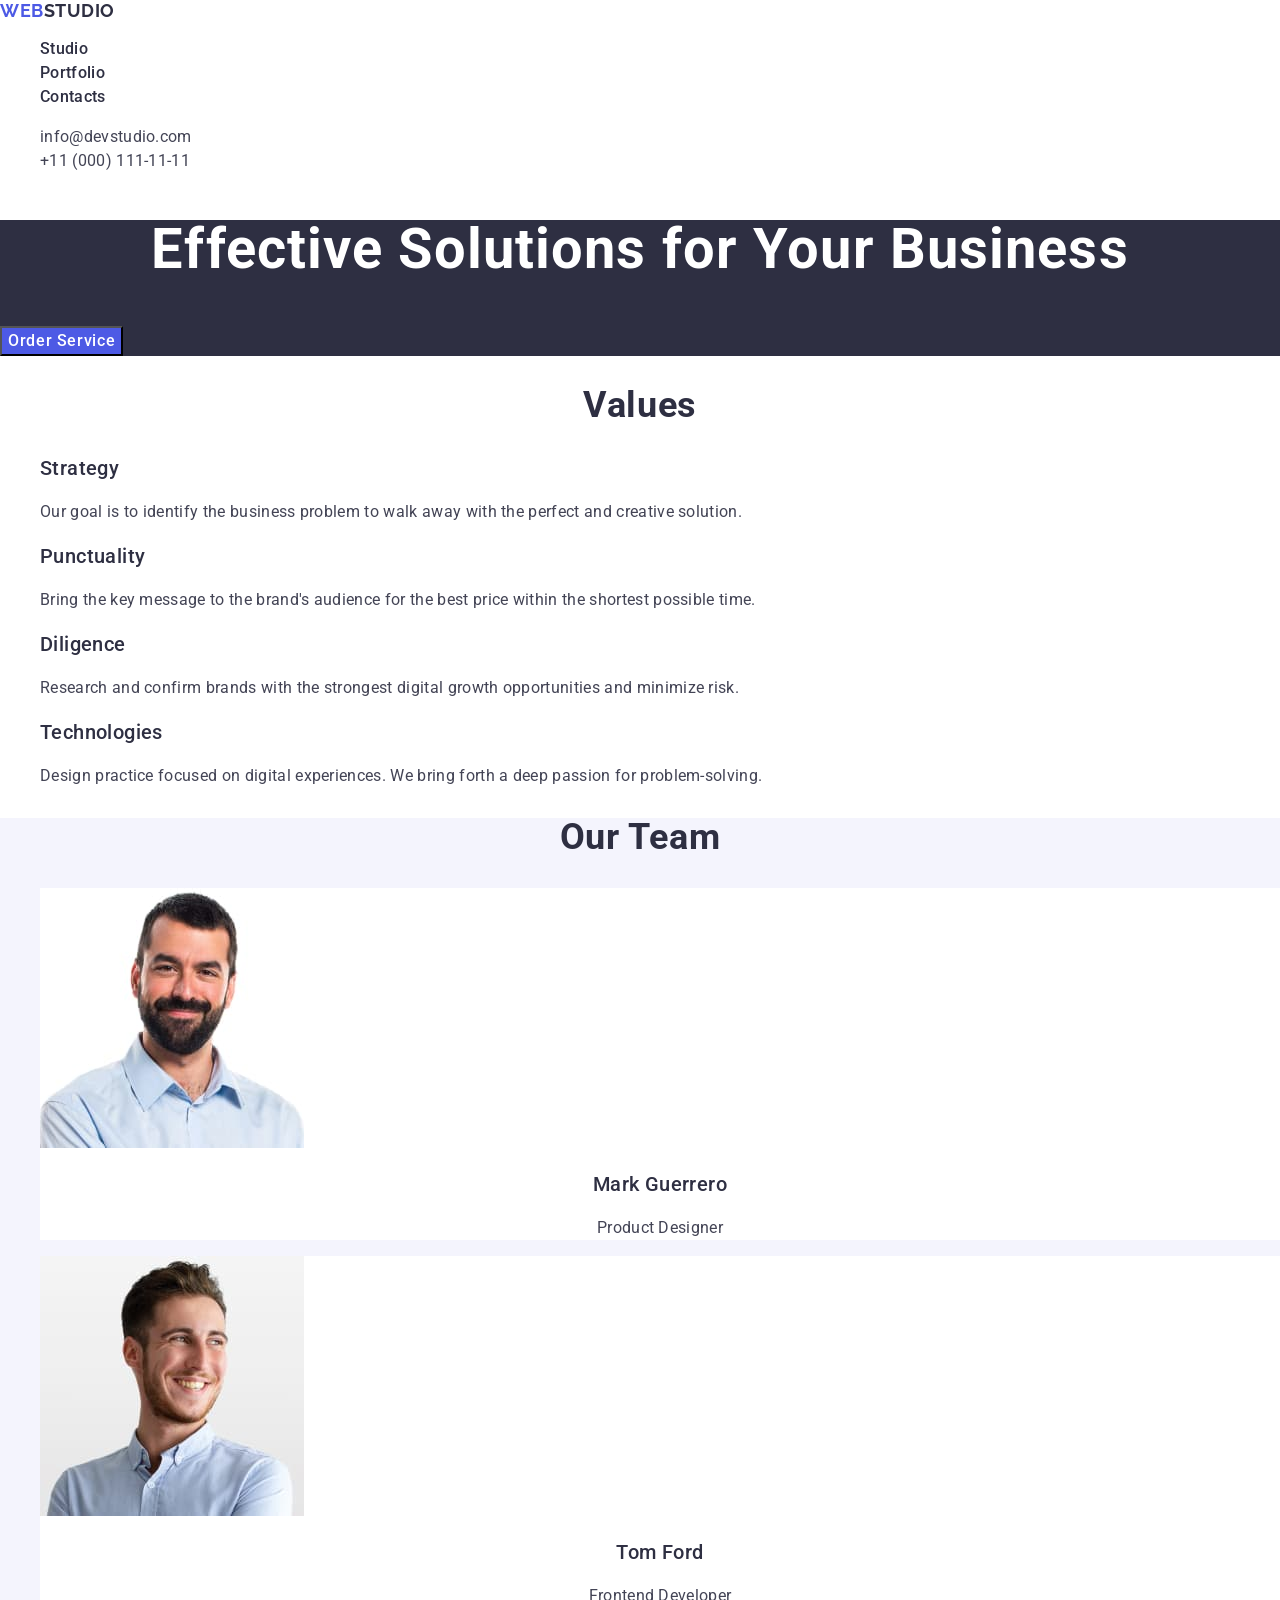
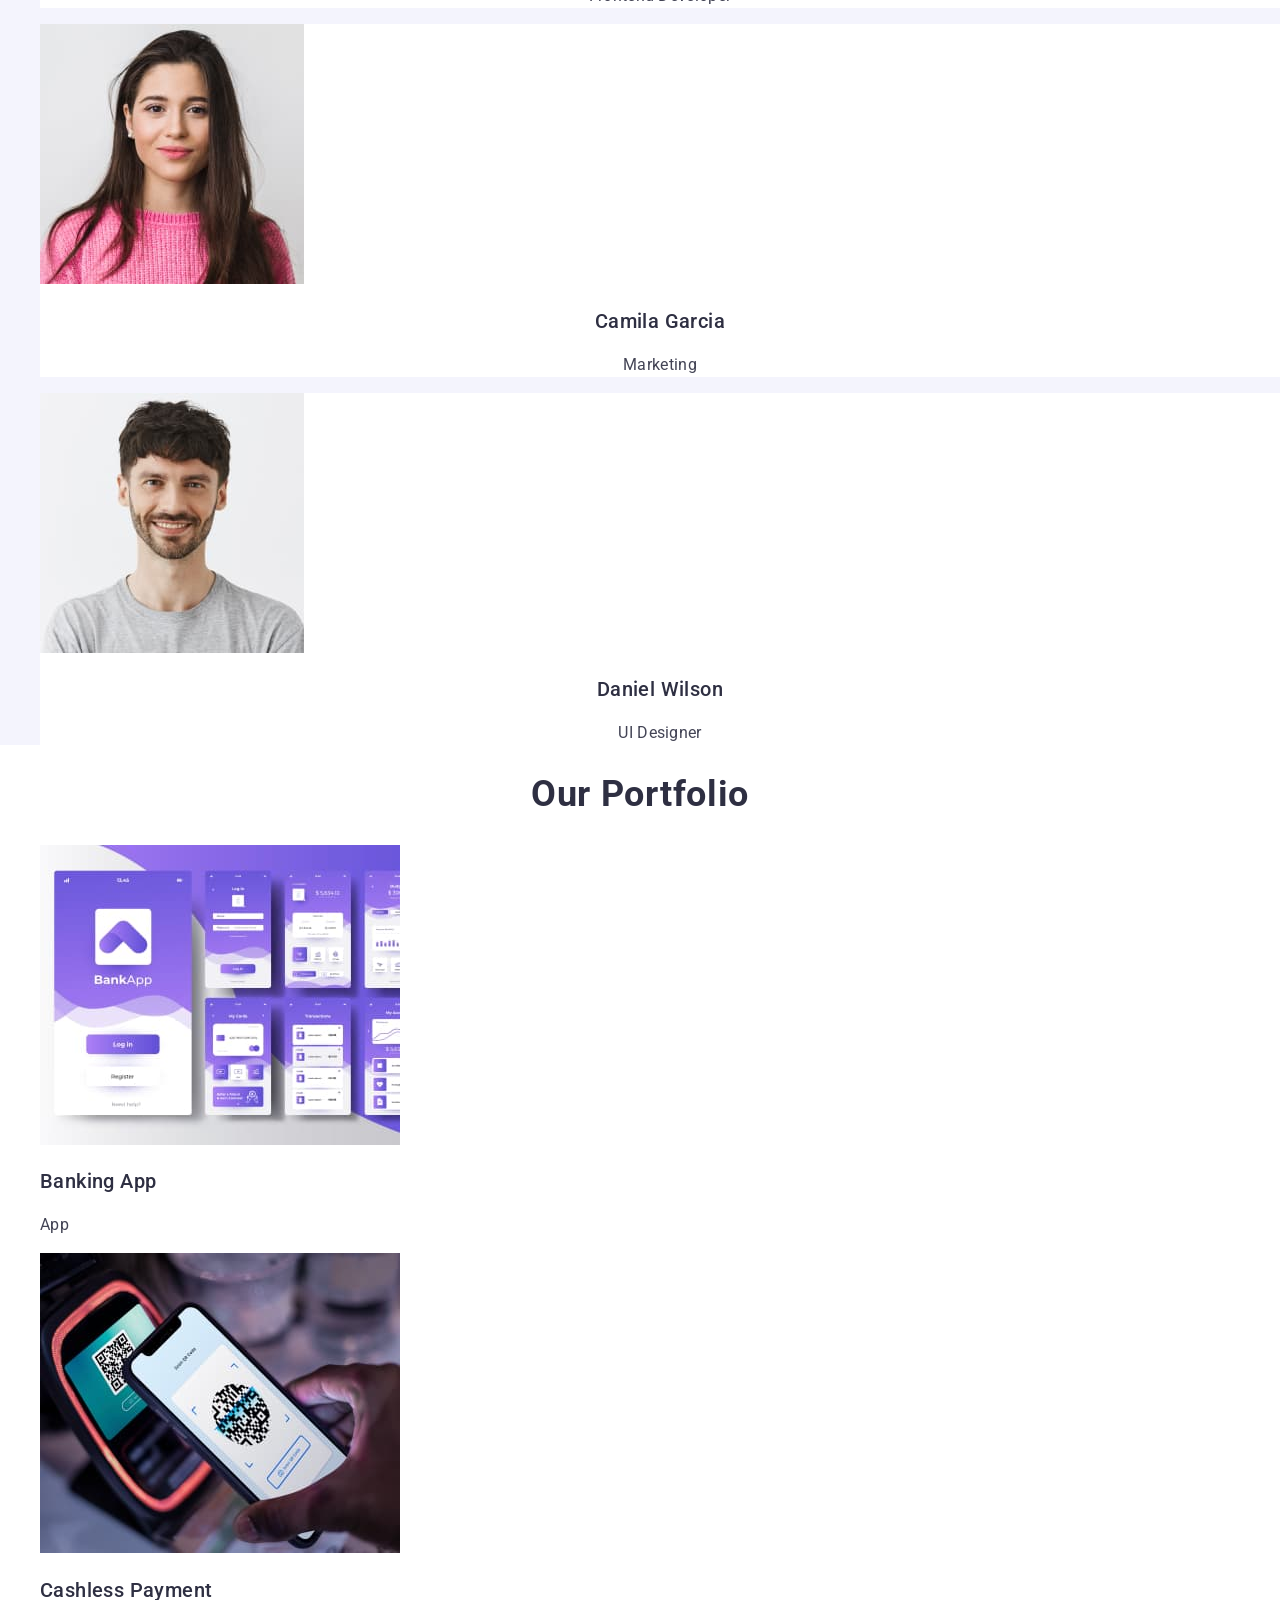
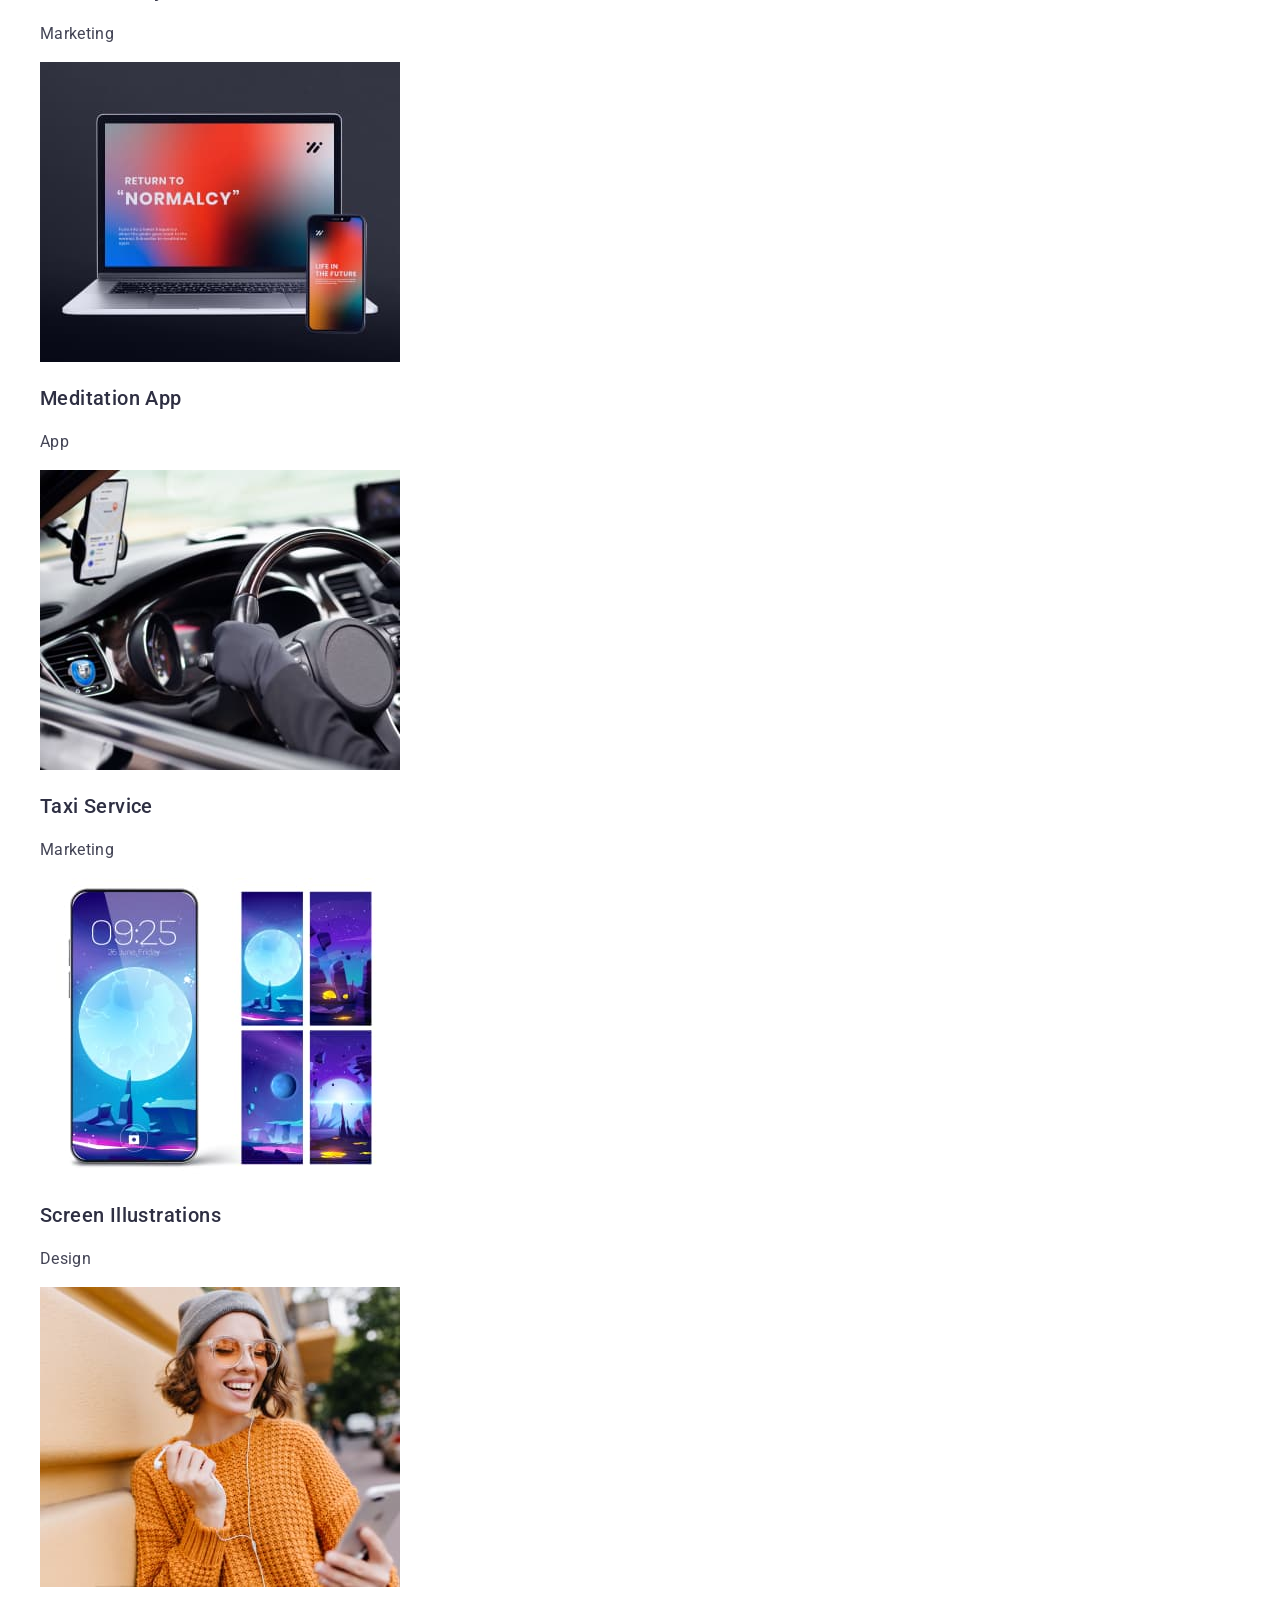
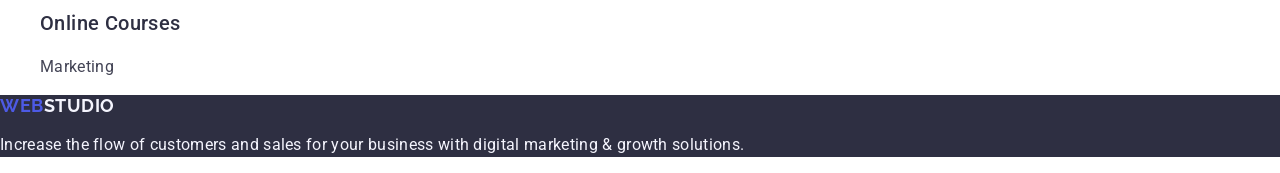
<file: index.html>
<!DOCTYPE html>
<html lang="en">
  <head>
    <meta charset="UTF-8" />
    <meta http-equiv="X-UA-Compatible" content="IE=edge" />
    <meta name="viewport" content="width=device-width, initial-scale=1.0" />
    <title>Web Studio</title>

    <!-- #region modern-normalize -->
    <link
      rel="stylesheet"
      href="https://cdnjs.cloudflare.com/ajax/libs/modern-normalize/3.0.1/modern-normalize.min.css"
      integrity="sha512-q6WgHqiHlKyOqslT/lgBgodhd03Wp4BEqKeW6nNtlOY4quzyG3VoQKFrieaCeSnuVseNKRGpGeDU3qPmabCANg=="
      crossorigin="anonymous"
      referrerpolicy="no-referrer"
    />
    <!-- #endregion -->
    <!-- #region fonts -->
    <link rel="preconnect" href="https://fonts.googleapis.com" />
    <link rel="preconnect" href="https://fonts.gstatic.com" crossorigin />
    <link
      href="https://fonts.googleapis.com/css2?family=Raleway:wght@700&family=Roboto:wght@400;500;700&display=swap"
      rel="stylesheet"
    />
    <!-- #endregion fonts -->

    <link rel="stylesheet" href="./css/styles.css" />
  </head>

  <body class="body">
    <!-- #region Header -->
    <header class="header">
      <nav class="header-nav">
        <a href="./index.html" class="header-logo link"
          >Web<span class="header-logo-span">Studio</span></a
        >
        <ul class="header-list list">
          <li><a href="./index.html" class="header-link link">Studio</a></li>
          <li><a href="" class="header-link link">Portfolio</a></li>
          <li><a href="" class="header-link link">Contacts</a></li>
        </ul>
      </nav>
      <address class="header-address">
        <ul class="header-contacts list">
          <li>
            <a
              href="mailto:info@devstudio.com"
              class="header-contacts-item link"
              >info@devstudio.com</a
            >
          </li>
          <li>
            <a href="tel:+110001111111" class="header-contacts-item link"
              >+11 (000) 111-11-11</a
            >
          </li>
        </ul>
      </address>
    </header>
    <!-- #endregion -->
    <main>
      <!-- #region Hero -->
      <section class="hero">
        <h1 class="hero-title">Effective Solutions for Your Business</h1>
        <button type="button" class="hero-button">Order Service</button>
      </section>
      <!-- #endregion -->
      <!-- #region Values -->
      <section class="values">
        <h2 class="title visually-hidden">Values</h2>
        <ul class="values-list list">
          <li>
            <h3 class="values-item">Strategy</h3>
            <p class="values-item-text">
              Our goal is to identify the business problem to walk away with the
              perfect and creative solution.
            </p>
          </li>
          <li>
            <h3 class="values-item">Punctuality</h3>
            <p class="values-item-text">
              Bring the key message to the brand's audience for the best price
              within the shortest possible time.
            </p>
          </li>
          <li>
            <h3 class="values-item">Diligence</h3>
            <p class="values-item-text">
              Research and confirm brands with the strongest digital growth
              opportunities and minimize risk.
            </p>
          </li>
          <li>
            <h3 class="values-item">Technologies</h3>
            <p class="values-item-text">
              Design practice focused on digital experiences. We bring forth a
              deep passion for problem-solving.
            </p>
          </li>
        </ul>
      </section>
      <!-- #endregion -->
      <!-- #region Our Team -->
      <section class="team">
        <h2 class="title">Our Team</h2>
        <ul class="team-list list">
          <li class="team-item">
            <img
              src="./images/team-foto-1.jpg"
              alt="A foto of a member from our team - Mark Guerrero"
              width="264"
              height="260"
            />
            <h3 class="team-name">Mark Guerrero</h3>
            <p class="team-job-title">Product Designer</p>
          </li>
          <li class="team-item">
            <img
              src="./images/team-foto-2.jpg"
              alt="A foto of a member from our team - Tom Ford"
              width="264"
              height="260"
            />
            <h3 class="team-name">Tom Ford</h3>
            <p class="team-job-title">Frontend Developer</p>
          </li>
          <li class="team-item">
            <img
              src="./images/team-foto-3.jpg"
              alt="A foto of a member from our team - Camila Garcia"
              width="264"
              height="260"
            />
            <h3 class="team-name">Camila Garcia</h3>
            <p class="team-job-title">Marketing</p>
          </li>
          <li class="team-item">
            <img
              src="./images/team-foto-4.jpg"
              alt="A foto of a member from our team - Daniel Wilson"
              width="264"
              height="260"
            />
            <h3 class="team-name">Daniel Wilson</h3>
            <p class="team-job-title">UI Designer</p>
          </li>
        </ul>
      </section>
      <!-- #endregion -->
      <!-- #region Our Portfolio -->
      <section class="portfolio">
        <h2 class="title">Our Portfolio</h2>
        <ul class="portfolio-offer list">
          <li class="portfolio-offer-item">
            <img
              src="./images/portfolio-pic-1.jpg"
              alt="Inferface of an banking app"
              width="360"
              height="300"
            />
            <h3 class="offer-name">Banking App</h3>
            <p class="offer-type">App</p>
          </li>
          <li class="portfolio-offer-item">
            <img
              src="./images/portfolio-pic-2.jpg"
              alt="Process of cashless payment"
              width="360"
              height="300"
            />
            <h3 class="offer-name">Cashless Payment</h3>
            <p class="offer-type">Marketing</p>
          </li>
          <li class="portfolio-offer-item">
            <img
              src="./images/portfolio-pic-3.jpg"
              alt="Interface of an App on the screens of a computer and a mobile phone"
              width="360"
              height="300"
            />
            <h3 class="offer-name">Meditation App</h3>
            <p class="offer-type">App</p>
          </li>
          <li class="portfolio-offer-item">
            <img
              src="./images/portfolio-pic-4.jpg"
              alt="Driver's seat in a car"
              width="360"
              height="300"
            />
            <h3 class="offer-name">Taxi Service</h3>
            <p class="offer-type">Marketing</p>
          </li>
          <li class="portfolio-offer-item">
            <img
              src="./images/portfolio-pic-5.jpg"
              alt="Design of screens of a mobile phone"
              width="360"
              height="300"
            />
            <h3 class="offer-name">Screen Illustrations</h3>
            <p class="offer-type">Design</p>
          </li>
          <li class="portfolio-offer-item">
            <img
              src="./images/portfolio-pic-6.jpg"
              alt="A smiling lady with a mobile phone"
              width="360"
              height="300"
            />
            <h3 class="offer-name">Online Courses</h3>
            <p class="offer-type">Marketing</p>
          </li>
        </ul>
      </section>
      <!-- #endregion -->
    </main>
    <!-- #region Footer -->
    <footer class="footer">
      <a href="./index.html" class="footer-logo link"
        >Web<span class="footer-logo-span">Studio</span></a
      >
      <p class="footer-text">
        Increase the flow of customers and sales for your business with digital
        marketing & growth solutions.
      </p>
    </footer>
    <!-- #endregion -->
  </body>
</html>
</file>
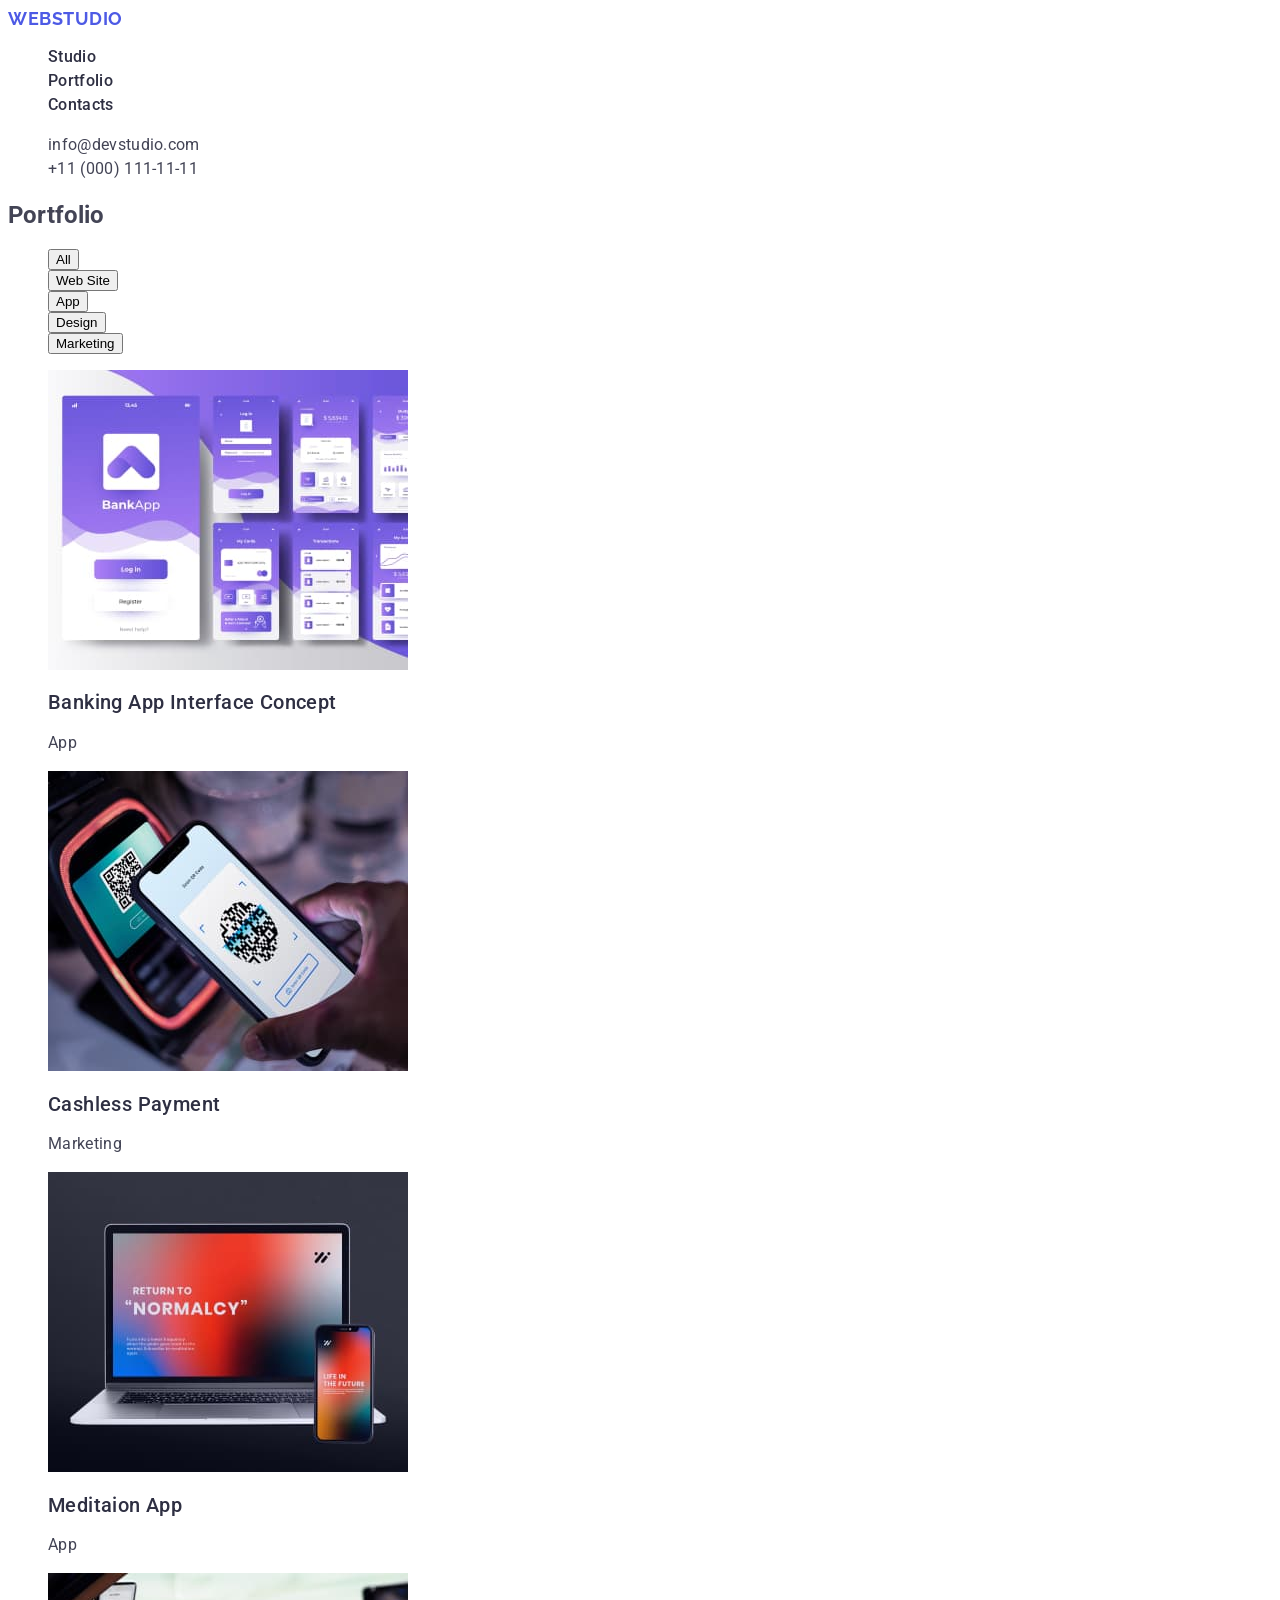
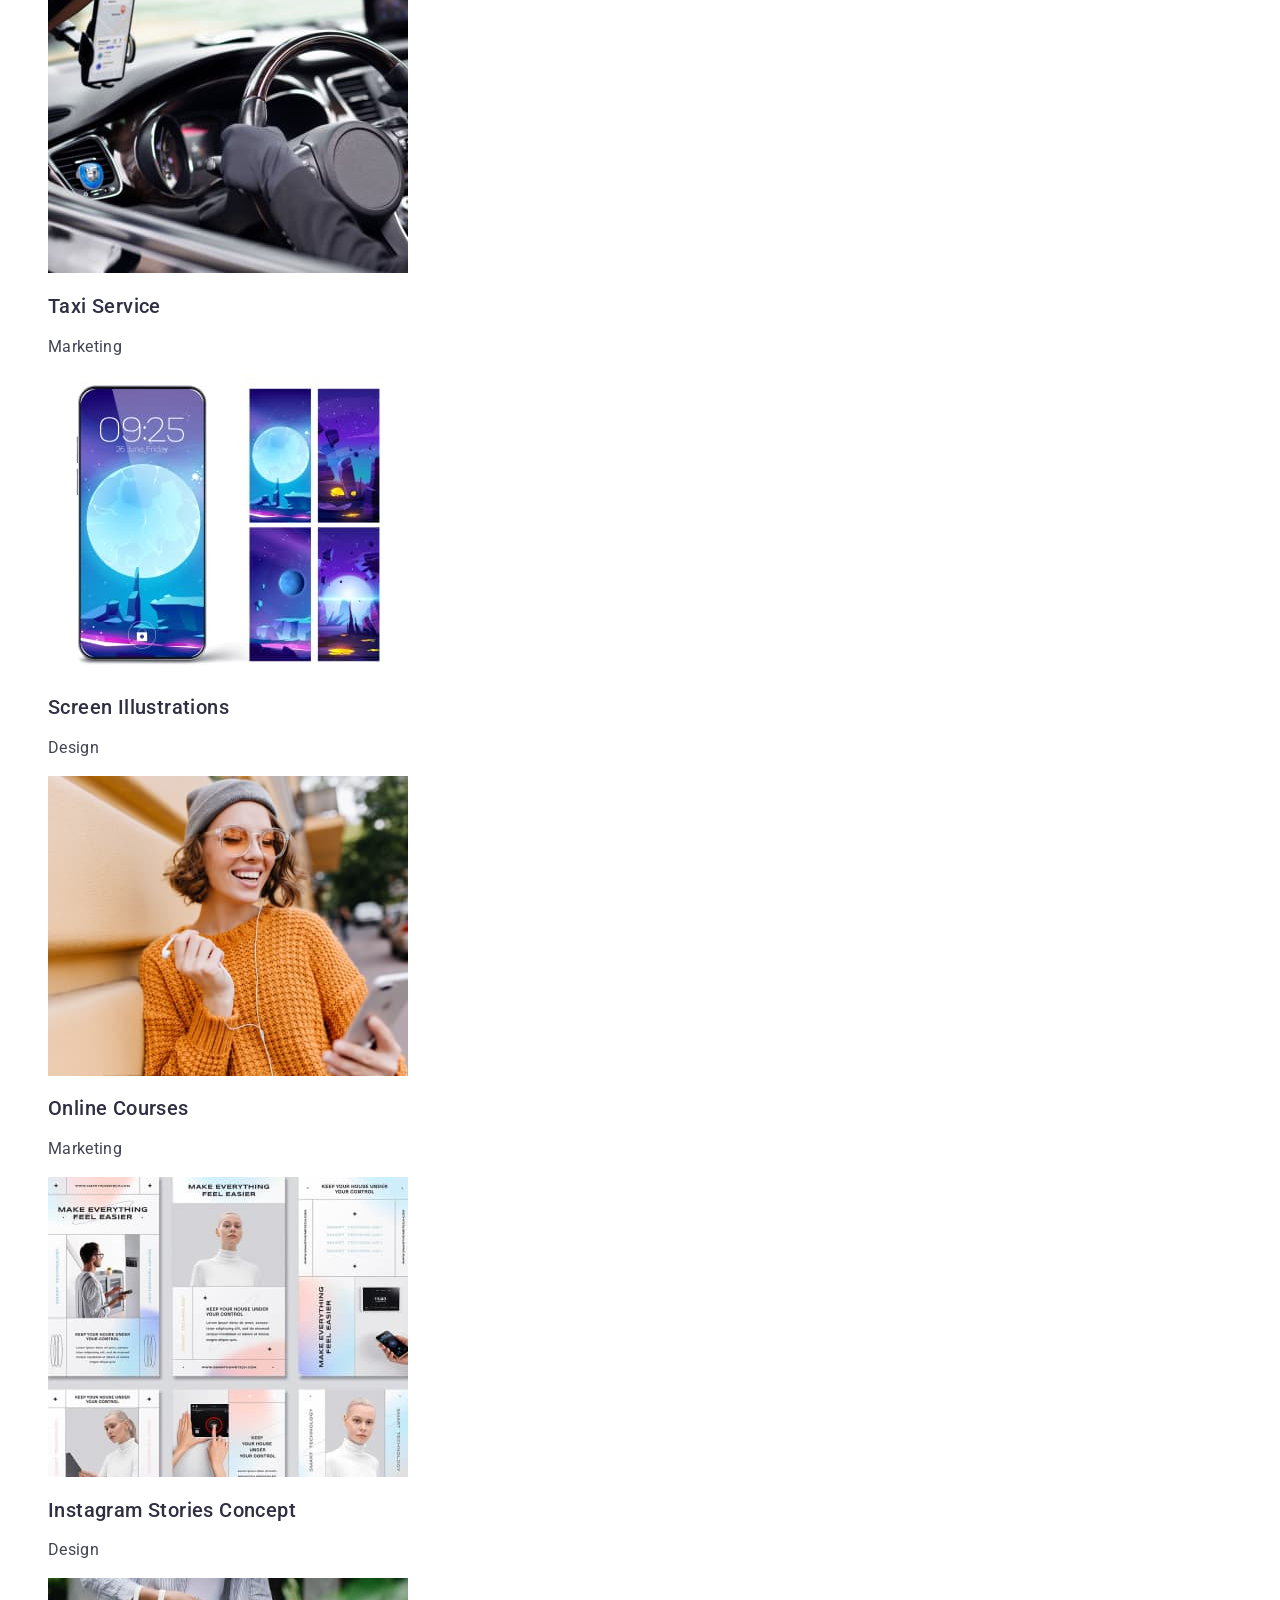
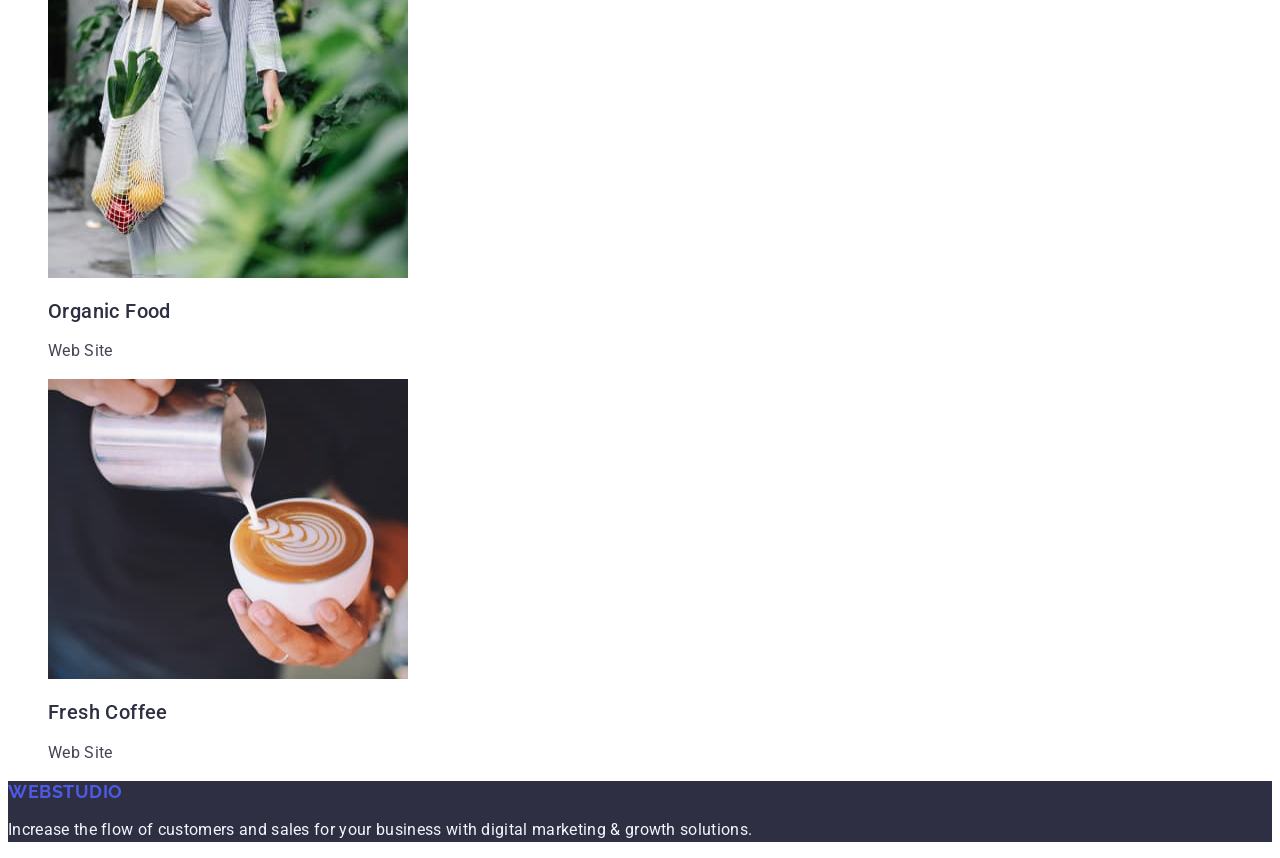
<file: portfolio.html>
<!DOCTYPE html>
<html lang="en">
  <head>
    <meta charset="UTF-8" />
    <meta http-equiv="X-UA-Compatible" content="IE=edge" />
    <meta name="viewport" content="width=device-width, initial-scale=1.0" />
    <title>Portfolio</title>

    <link rel="preconnect" href="https://fonts.googleapis.com" />
    <link rel="preconnect" href="https://fonts.gstatic.com" crossorigin />
    <link
      href="https://fonts.googleapis.com/css2?family=Raleway:wght@800&family=Roboto:wght@400;500;700;900&display=swap"
      rel="stylesheet"
    />
    <link rel="stylesheet" href="./css/styles.css" />
  </head>

  <body class="body">
    <header class="header">
      <nav class="header-nav">
        <a href="./index.html" class="header-logo link"
          >web<span>studio</span></a
        >
        <ul class="header-list list">
          <li><a href="./index.html" class="header-link link">Studio</a></li>
          <li><a href="" class="header-link link">Portfolio</a></li>
          <li><a href="" class="header-link link">Contacts</a></li>
        </ul>
      </nav>
      <ul class="header-contacts list">
        <li>
          <a href="mailto:info@devstudio.com" class="header-contacts-item link"
            >info@devstudio.com</a
          >
        </li>
        <li>
          <a href="tel:+110001111111" class="header-contacts-item link"
            >+11 (000) 111-11-11</a
          >
        </li>
      </ul>
    </header>

    <main>
      <section class="portfolio-site">
        <h1 class="visually-hidden">Portfolio</h1>
        <ul class="portfolio-button-list list">
          <li><button type="button" class="portfolio-btn">All</button></li>
          <li><button type="button" class="portfolio-btn">Web Site</button></li>
          <li><button type="button" class="portfolio-btn">App</button></li>
          <li><button type="button" class="portfolio-btn">Design</button></li>
          <li>
            <button type="button" class="portfolio-btn">Marketing</button>
          </li>
        </ul>
        <ul class="portfolio-offer list">
          <li class="portfolio-offer-item">
            <img
              src="./images/portfolio-pic-1.jpg"
              alt="Inferface of an banking app"
              width="360"
              height="300"
            />
            <h2 class="offer-name">Banking App Interface Concept</h2>
            <p class="offer-type">App</p>
          </li>
          <li class="portfolio-offer-item">
            <img
              src="./images/portfolio-pic-2.jpg"
              alt="Process of cashless payment"
              width="360"
              height="300"
            />
            <h2 class="offer-name">Cashless Payment</h2>
            <p class="offer-type">Marketing</p>
          </li>
          <li class="portfolio-offer-item">
            <img
              src="./images/portfolio-pic-3.jpg"
              alt="Interface of an App on the screens of a computer and a mobile phone"
              width="360"
              height="300"
            />
            <h2 class="offer-name">Meditaion App</h2>
            <p class="offer-type">App</p>
          </li>
          <li class="portfolio-offer-item">
            <img
              src="./images/portfolio-pic-4.jpg"
              alt="Driver's seat in a car"
              width="360"
              height="300"
            />
            <h2 class="offer-name">Taxi Service</h2>
            <p class="offer-type">Marketing</p>
          </li>
          <li class="portfolio-offer-item">
            <img
              src="./images/portfolio-pic-5.jpg"
              alt="Design of screens of a mobile phone"
              width="360"
              height="300"
            />
            <h2 class="offer-name">Screen Illustrations</h2>
            <p class="offer-type">Design</p>
          </li>
          <li class="portfolio-offer-item">
            <img
              src="./images/portfolio-pic-6.jpg"
              alt="A smiling lady with a mobile phone"
              width="360"
              height="300"
            />
            <h2 class="offer-name">Online Courses</h2>
            <p class="offer-type">Marketing</p>
          </li>
          <li class="portfolio-offer-item">
            <img
              src="./images/portfolio-pic-7.jpg"
              alt="Ideas of Instagram Stories"
              width="360"
              height="300"
            />
            <h2 class="offer-name">Instagram Stories Concept</h2>
            <p class="offer-type">Design</p>
          </li>
          <li class="portfolio-offer-item">
            <img
              src="./images/portfolio-pic-8.jpg"
              alt="Food in an eco-bag"
              width="360"
              height="300"
            />
            <h2 class="offer-name">Organic Food</h2>
            <p class="offer-type">Web Site</p>
          </li>
          <li class="portfolio-offer-item">
            <img
              src="./images/portfolio-pic-9.jpg"
              alt="Coffee"
              width="360"
              height="300"
            />
            <h2 class="offer-name">Fresh Coffee</h2>
            <p class="offer-type">Web Site</p>
          </li>
        </ul>
      </section>
    </main>

    <footer class="footer">
      <a href="./index.html" class="footer-logo link">web<span>studio</span></a>
      <p class="footer-text">
        Increase the flow of customers and sales for your business with digital
        marketing & growth solutions.
      </p>
    </footer>
  </body>
</html>
</file>
<file: css/styles.css>
:root {
  --main-title-color: #2e2f42;
  --main-text-color: #434455;
  --cl-accent: #4d5ae5;
  --cl-focus: #404bbf;

  --main-background-color: #ffffff;
  --secondary-background-color: #2e2f42;
  --button-background-color-accent: #4d5ae5;
  --button-background-focus: #404bbf;
}

/* #region General*/
.body {
  font-family: 'Roboto', sans-serif;
  color: var(--main-text-color);
  background-color: var(--main-background-color);
}

.list {
  list-style: none;
}

.link {
  text-decoration: none;
}

/* #endregion */

/* #region Header*/
.header {
}

.header-logo {
  font-family: 'Raleway', sans-serif;
  font-weight: 700;
  font-size: 18px;
  line-height: 1.17;
  letter-spacing: 0.03em;
  text-transform: uppercase;
  color: var(--cl-accent);
}

.header-logo-span {
  color: var(--main-title-color);
}

.header-link {
  font-weight: 500;
  font-size: 16px;
  line-height: 1.5;
  letter-spacing: 0.32px;
  color: var(--main-title-color);
}

.header-link:hover,
.header-link:focus {
  color: var(--cl-focus);
}

.header-address {
  font-style: normal;
}

.header-contacts-item {
  font-weight: 400;
  font-size: 16px;
  line-height: 1.5;
  letter-spacing: 0.32px;
  color: #434455;
}

.header-contacts-item:hover,
.header-contacts-item:focus {
  color: var(--cl-focus);
}
/* #endregion */

/* #region Hero*/
.hero {
  background-color: var(--secondary-background-color);
}

.hero-title {
  font-weight: 700;
  font-size: 56px;
  line-height: 1.07;
  letter-spacing: 1.12px;
  color: #ffffff;
  text-align: center;
}

.hero-button {
  font-family: 'Roboto', sans-serif;
  font-size: 16px;
  line-height: 1.5;
  font-weight: 500;
  letter-spacing: 0.64px;
  color: #ffffff;
  background-color: var(--button-background-color-accent);
  cursor: pointer;
}

.hero-button:hover,
.hero-button:focus {
  color: #ffffff;
  background-color: var(--button-background-focus);
}
/* #endregion */

/* #region Values*/
.values {
}

.values-item {
  font-weight: 500;
  font-size: 20px;
  line-height: 1.2;
  letter-spacing: 0.4px;
  color: var(--main-title-color);
}

.values-item-text {
  font-size: 16px;
  line-height: 1.5;
  letter-spacing: 0.32px;
  font-weight: 400;
  color: var(--main-text-color);
}
/* #endregion */

/* #region  Our team*/
.team {
  background-color: #f4f4fd;
}

.title {
  font-weight: 700;
  font-size: 36px;
  line-height: 1.11;
  letter-spacing: 0.72px;
  text-align: center;
  text-transform: capitalize;
  color: var(--main-title-color);
}

.team-item {
  background-color: var(--main-background-color);
}

.team-name {
  font-weight: 500;
  font-size: 20px;
  line-height: 1.2;
  letter-spacing: 0.4px;
  text-align: center;
  color: var(--main-title-color);
}

.team-job-title {
  font-weight: 400;
  font-size: 16px;
  line-height: 1.5;
  letter-spacing: 0.32px;
  text-align: center;
}
/* #endregion */

/* #region Our Portfolio*/
.portfolio {
}

.portfolio-offer {
}

.portfolio-offer-item {
}

.offer-name {
  font-weight: 500;
  font-size: 20px;
  line-height: 1.2;
  letter-spacing: 0.4px;
  color: var(--main-title-color);
}

.offer-type {
  font-size: 16px;
  line-height: 1.5;
  letter-spacing: 0.32px;
}
/* #endregion */

/* #region Footer*/
.footer {
  background-color: var(--secondary-background-color);
}

.footer-logo {
  font-family: 'Raleway', sans-serif;
  font-weight: 700;
  font-size: 18px;
  line-height: 1.17;
  letter-spacing: 0.54px;
  text-transform: uppercase;
  color: var(--cl-accent);
}

.footer-logo-span {
  color: #f4f4fd;
}

.footer-text {
  font-size: 16px;
  line-height: 1.5;
  letter-spacing: 0.32px;
  color: #f4f4fd;
}
/* #endregion */
</file>
